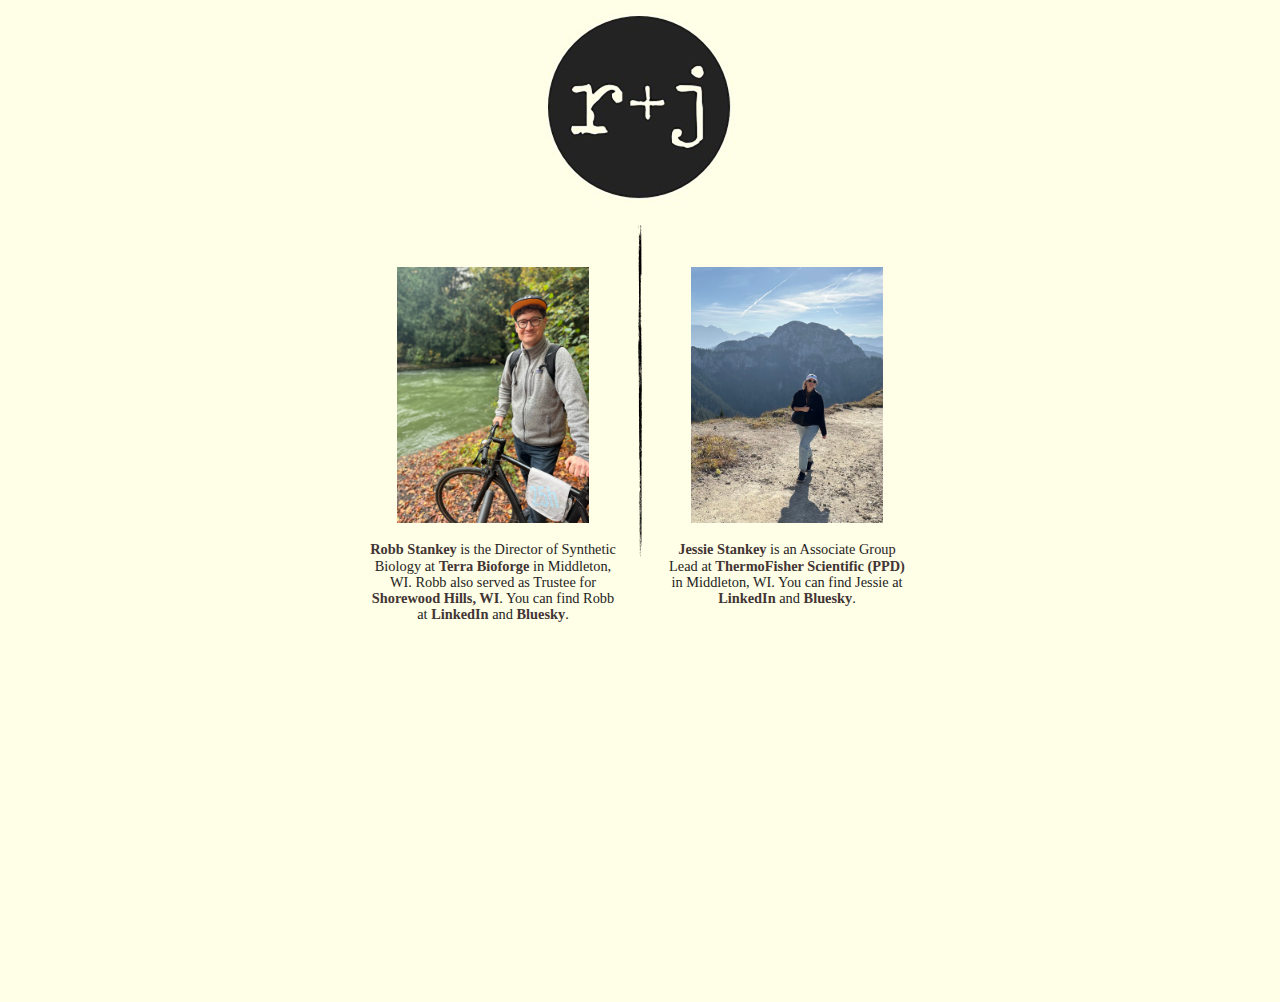
<file: index.html>
<?xml version="1.0" encoding="UTF-8"?>
<!DOCTYPE html PUBLIC "-//W3C//DTD XHTML 1.0 Transitional//EN" "http://www.w3.org/TR/xhtml1/DTD/xhtml1-transitional.dtd">


<html xmlns="http://www.w3.org/1999/xhtml" xml:lang="en" lang="en">
  <head><meta http-equiv="Content-Type" content="text/html; charset=UTF-8" />
    
    <meta name="Generator" content="iWeb 3.0.2" />
    <meta name="iWeb-Build" content="local-build-20110209" />
    <meta http-equiv="X-UA-Compatible" content="IE=EmulateIE7" />
    <meta name="viewport" content="width=700" />
    <title>Robb Stankey &amp; Jessie Stankey</title>

  <meta name="keywords" content="Robb, Robb Stankey, Robert Stankey, Stankey, Jessie, Jessie Stankey, Jessie Oberholser, Jessica, blog, web log, Jessica Oberholser, Robert Stankey, Jessica Stankey, Madison, Wisconsin, Stanley, Robb Stanley, Robert Stanley" />

<meta name="description" content="The personal website for Robb Stankey and Jessie Stankey of Madison, Wisconsin." />

<link rel="shortcut icon" href="/favicon.ico" />

    <link rel="stylesheet" type="text/css" media="screen,print" href="/Robb_+_Jessie___Married_and_in_the_Badger_State_files/Robb_+_Jessie___Married_and_in_the_Badger_State.css" />
    <!--[if lt IE 8]><link rel='stylesheet' type='text/css' media='screen,print' href='///Robb_+_Jessie___Married_and_in_the_Badger_State_files/Robb_+_Jessie___Married_and_in_the_Badger_StateIE.css'/><![endif]-->
    <!--[if gte IE 8]><link rel='stylesheet' type='text/css' media='screen,print' href='///Media/IE8.css'/><![endif]-->
    <script type="text/javascript" src="/Scripts/iWebSite.js"></script>
    <script type="text/javascript" src="/Scripts/Widgets/SharedResources/WidgetCommon.js"></script>
    <script type="text/javascript" src="/Scripts/Widgets/Navbar/navbar.js"></script>
    <script type="text/javascript" src="/Scripts/iWebImage.js"></script>
    <script type="text/javascript" src="/Robb_+_Jessie___Married_and_in_the_Badger_State_files/Robb_+_Jessie___Married_and_in_the_Badger_State.js"></script>


<!-- Clarity tracking code for https://robbplusjessie.com --><script>    (function(c,l,a,r,i,t,y){        c[a]=c[a]||function(){(c[a].q=c[a].q||[]).push(arguments)};        t=l.createElement(r);t.async=1;t.src="https://www.clarity.ms/tag/"+i+"?ref=bwt";        y=l.getElementsByTagName(r)[0];y.parentNode.insertBefore(t,y);    })(window, document, "clarity", "script", "p2n8qd7bb7");</script>



</head>
  <body style="background: rgb(255, 254, 230); margin: 0pt; " onload="onPageLoad();" onunload="onPageUnload();">
	  <h1 style="color: rgb(255, 254, 230); font-size: 1px">Robb Stankey &amp; Jessie Stankey</h1>
    <div style="text-align: center; ">
      <div style="margin-bottom: 0px; margin-left: auto; margin-right: auto; margin-top: 0px; overflow: hidden; position: relative; word-wrap: break-word;  background: rgb(255, 254, 230); text-align: left; width: 700px; " id="body_content">
        <div style="margin-left: 0px; position: relative; width: 700px; z-index: 0; " id="nav_layer">
          <div style="height: 0px; line-height: 0px; " class="bumper"> </div>
          <div class="com-apple-iweb-widget-navbar flowDefining" id="widget0" style="margin-left: 35px; margin-top: 0px; opacity: 1.00; position: relative; width: 630px; z-index: 1; ">
    
            <div id="widget0-navbar" class="navbar">

      
              <div id="widget0-bg" class="navbar-bg">

       
                
      
</div>
              
    
</div>
          </div>
          <script type="text/javascript"><!--//--><![CDATA[//><!--
new NavBar('widget0', 'Scripts/Widgets/Navbar', 'Scripts/Widgets/SharedResources', '.', {"path-to-root": "", "navbar-css": ".navbar {
	font-family: Arial, sans-serif;
	font-size: 1em;
	color: #666;
	margin: 9px 0px 6px 0px;
	line-height: 30px;
}

.navbar-bg {
	text-align: center;
}

.navbar-bg ul {
	list-style: none;
	margin: 0px;
	padding: 0px;
}


li {
	list-style-type: none;
	display: inline;
	padding: 0px 10px 0px 10px;
}


li a {
	text-decoration: none;
	color: #666;
}

li a:visited {
	text-decoration: none;
	color: #666;
}

li a:hover\r{\r
 	color: #463C3C;
	text-decoration: none;\r}


li.current-page a\r{\r	 color: #463C3C;
	text-decoration: none;
	font-weight: bold;\r\r}", "current-page-GUID": "91E5D443-02FF-4FD1-A1F8-6929ABCE5F11", "isCollectionPage": "NO"});
//--><!]]></script>
          <div style="clear: both; height: 0px; line-height: 0px; " class="spacer"> </div>
        </div>
        <div style="float: left; height: 0px; line-height: 0px; margin-left: 0px; position: relative; width: 700px; z-index: 10; " id="header_layer">
          <div style="height: 0px; line-height: 0px; " class="bumper"> </div>
        </div>
        <div style="margin-left: 0px; position: relative; width: 700px; z-index: 5; " id="body_layer">
          <div style="height: 0px; line-height: 0px; " class="bumper"> </div>
          <div style="height: 334px; width: 4px;  height: 334px; left: 350px; position: absolute; top: 222px; width: 1px; z-index: 1; " class="tinyText">
            <div style="position: relative; width: 1px; ">
              <img src="/Robb_+_Jessie___Married_and_in_the_Badger_State_files/shapeimage_1.png" alt="Shape Image" style="height: 334px; left: 0px; margin-left: -2px; position: absolute; top: 0px; width: 4px; " />
            </div>
          </div>
          


          <div style="height: 192px; width: 192px;  height: 192px; left: 254px; position: absolute; top: 10px; width: 192px; z-index: 1; " class="tinyText style_SkipStroke stroke_0">
            <img src="/Robb_+_Jessie___Married_and_in_the_Badger_State_files/header.jpg" alt="Header" style="border: none; height: 192px; width: 192px; " />
          </div>
          


          <div id="id1" style="height: 282px; left: 76px; position: absolute; top: 261px; width: 254px; z-index: 1; " class="style_SkipStroke_1 shape-with-text">
            <div class="text-content graphic_textbox_layout_style_default_External_254_282" style="padding: 0px; ">
              <div class="graphic_textbox_layout_style_default">
                <p style="padding-top: 0pt; " class="paragraph_style"><a href="/Media/robb.jpeg"><img src="/Media/robb.jpeg" alt="Robb Stankey" title="Robb Stankey" style="border: none; width: 192px; " /></a></p><br/>
                <p class="paragraph_style_1"><a
href="https://bsky.app/profile/stankey.bsky.social"><b>Robb Stankey</b></a> is the Director of Synthetic Biology at <a href="https://terrabioforge.com/"><b>Terra Bioforge</b></a> in Middleton, WI. Robb also served as Trustee for <a
href="https://www.shorewood-hills.org/"><b>Shorewood
Hills, WI</b></a>. You can find Robb at <a
href="https://www.linkedin.com/in/rstankey/"><b>LinkedIn</b></a> and <a
href="https://bsky.app/profile/stankey.bsky.social"><b>Bluesky</b></a>.</p>

              </div>
            </div>
          </div>
          


          <div id="id2" style="height: 282px; left: 370px; position: absolute; top: 261px; width: 254px; z-index: 1; " class="style_SkipStroke_1 shape-with-text">
            <div class="text-content graphic_textbox_layout_style_default_External_254_282" style="padding: 0px; ">
              <div class="graphic_textbox_layout_style_default">
                <p style="padding-top: 0pt; " class="paragraph_style_2"><a href="/Media/jessie.jpeg"><img src="/Media/jessie.jpeg" alt="Jessie Stankey" title="Jessie Stankey" style="border: none; width: 192px; " /></a></p><br/>
                <p class="paragraph_style_3"><a
href="https://bsky.app/profile/jstank.bsky.social"><b>Jessie Stankey</b></a> is an
Associate Group Lead at <a href="https://www.ppd.com/"><b>ThermoFisher Scientific (PPD)</b></a> in Middleton, WI. You can find Jessie at <a
href="https://www.linkedin.com/in/jessicastankey/"><b>LinkedIn</b></a> and <a
href="https://bsky.app/profile/jstank.bsky.social"><b>Bluesky</b></a>.</p>
              </div>
            </div>
          </div>
          <div style="height: 1000px; line-height: 1000px; " class="spacer"> </div>
        </div>
        <div style="height: 0px; line-height: 0px; margin-left: 0px; position: relative; width: 700px; z-index: 15; " id="footer_layer">
          <div style="height: 0px; line-height: 0px; " class="bumper"> </div>
        </div>
      </div>
    </div>
 </body>
</html>
</file>
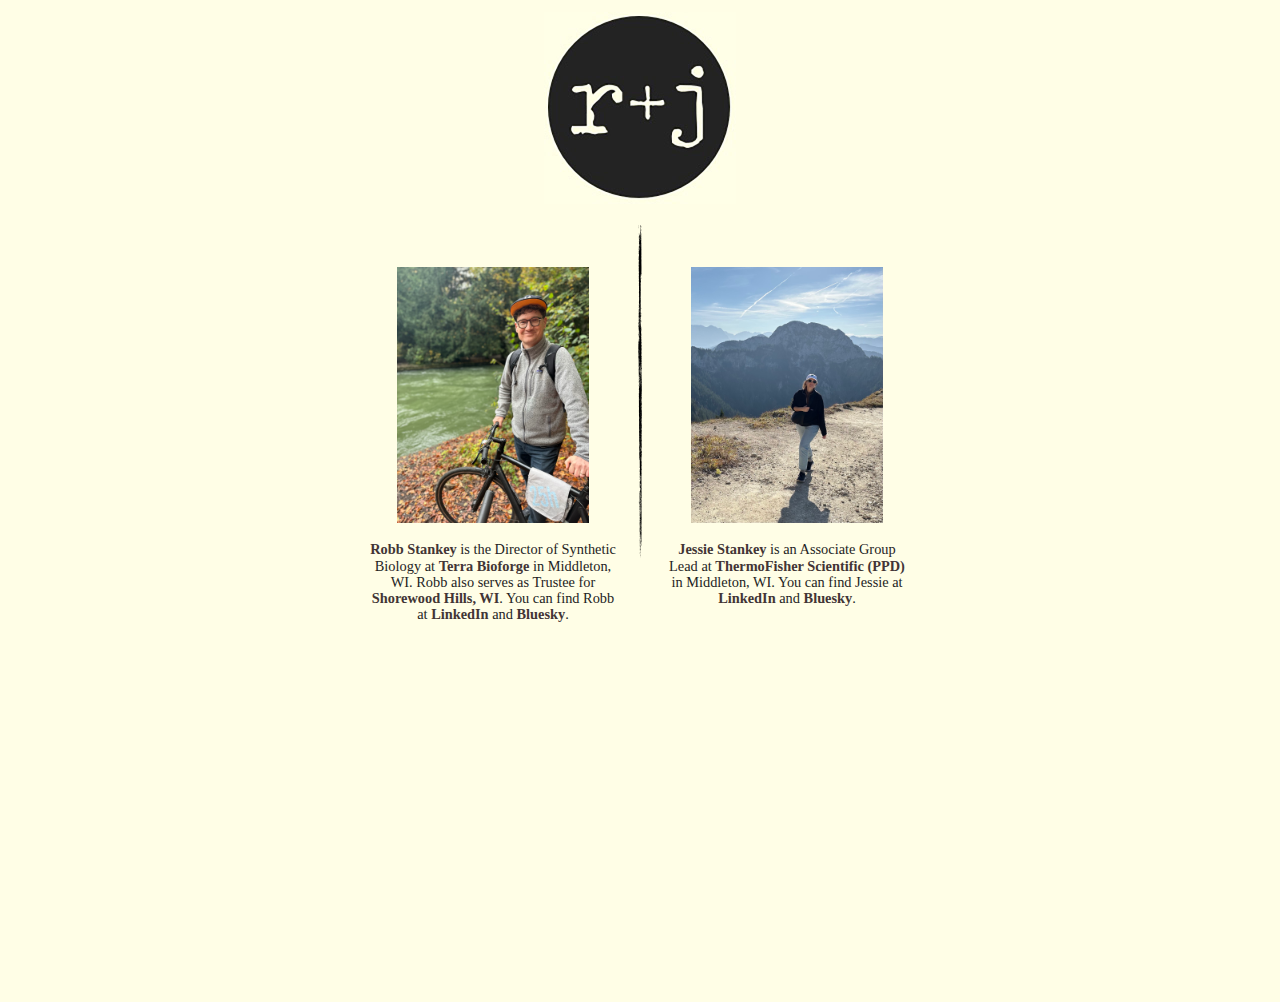
<file: oldsite/index.html>
<?xml version="1.0" encoding="UTF-8"?>
<!DOCTYPE html PUBLIC "-//W3C//DTD XHTML 1.0 Transitional//EN" "http://www.w3.org/TR/xhtml1/DTD/xhtml1-transitional.dtd">


<html xmlns="http://www.w3.org/1999/xhtml" xml:lang="en" lang="en">
  <head><meta http-equiv="Content-Type" content="text/html; charset=UTF-8" />
    
    <meta name="Generator" content="iWeb 3.0.2" />
    <meta name="iWeb-Build" content="local-build-20110209" />
    <meta http-equiv="X-UA-Compatible" content="IE=EmulateIE7" />
    <meta name="viewport" content="width=700" />
    <title>Robb Stankey &amp; Jessie Stankey</title>

  <meta name="keywords" content="Robb, Robb Stankey, Robert Stankey, Stankey, Jessie, Jessie Stankey, Jessie Oberholser, Jessica, blog, web log, Jessica Oberholser, Robert Stankey, Jessica Stankey, Madison, Wisconsin, Stanley, Robb Stanley, Robert Stanley" />

<meta name="description" content="The personal website for Robb Stankey and Jessie Stankey of Madison, Wisconsin." />

<link rel="shortcut icon" href="/favicon.ico" />

    <link rel="stylesheet" type="text/css" media="screen,print" href="/Robb_+_Jessie___Married_and_in_the_Badger_State_files/Robb_+_Jessie___Married_and_in_the_Badger_State.css" />
    <!--[if lt IE 8]><link rel='stylesheet' type='text/css' media='screen,print' href='///Robb_+_Jessie___Married_and_in_the_Badger_State_files/Robb_+_Jessie___Married_and_in_the_Badger_StateIE.css'/><![endif]-->
    <!--[if gte IE 8]><link rel='stylesheet' type='text/css' media='screen,print' href='///Media/IE8.css'/><![endif]-->
    <script type="text/javascript" src="/Scripts/iWebSite.js"></script>
    <script type="text/javascript" src="/Scripts/Widgets/SharedResources/WidgetCommon.js"></script>
    <script type="text/javascript" src="/Scripts/Widgets/Navbar/navbar.js"></script>
    <script type="text/javascript" src="/Scripts/iWebImage.js"></script>
    <script type="text/javascript" src="/Robb_+_Jessie___Married_and_in_the_Badger_State_files/Robb_+_Jessie___Married_and_in_the_Badger_State.js"></script>


<!-- Clarity tracking code for https://robbplusjessie.com --><script>    (function(c,l,a,r,i,t,y){        c[a]=c[a]||function(){(c[a].q=c[a].q||[]).push(arguments)};        t=l.createElement(r);t.async=1;t.src="https://www.clarity.ms/tag/"+i+"?ref=bwt";        y=l.getElementsByTagName(r)[0];y.parentNode.insertBefore(t,y);    })(window, document, "clarity", "script", "p2n8qd7bb7");</script>



</head>
  <body style="background: rgb(255, 254, 230); margin: 0pt; " onload="onPageLoad();" onunload="onPageUnload();">
	  <h1 style="color: rgb(255, 254, 230); font-size: 1px">Robb Stankey &amp; Jessie Stankey</h1>
    <div style="text-align: center; ">
      <div style="margin-bottom: 0px; margin-left: auto; margin-right: auto; margin-top: 0px; overflow: hidden; position: relative; word-wrap: break-word;  background: rgb(255, 254, 230); text-align: left; width: 700px; " id="body_content">
        <div style="margin-left: 0px; position: relative; width: 700px; z-index: 0; " id="nav_layer">
          <div style="height: 0px; line-height: 0px; " class="bumper"> </div>
          <div class="com-apple-iweb-widget-navbar flowDefining" id="widget0" style="margin-left: 35px; margin-top: 0px; opacity: 1.00; position: relative; width: 630px; z-index: 1; ">
    
            <div id="widget0-navbar" class="navbar">

      
              <div id="widget0-bg" class="navbar-bg">

       
                
      
</div>
              
    
</div>
          </div>
          <script type="text/javascript"><!--//--><![CDATA[//><!--
new NavBar('widget0', 'Scripts/Widgets/Navbar', 'Scripts/Widgets/SharedResources', '.', {"path-to-root": "", "navbar-css": ".navbar {
	font-family: Arial, sans-serif;
	font-size: 1em;
	color: #666;
	margin: 9px 0px 6px 0px;
	line-height: 30px;
}

.navbar-bg {
	text-align: center;
}

.navbar-bg ul {
	list-style: none;
	margin: 0px;
	padding: 0px;
}


li {
	list-style-type: none;
	display: inline;
	padding: 0px 10px 0px 10px;
}


li a {
	text-decoration: none;
	color: #666;
}

li a:visited {
	text-decoration: none;
	color: #666;
}

li a:hover\r{\r
 	color: #463C3C;
	text-decoration: none;\r}


li.current-page a\r{\r	 color: #463C3C;
	text-decoration: none;
	font-weight: bold;\r\r}", "current-page-GUID": "91E5D443-02FF-4FD1-A1F8-6929ABCE5F11", "isCollectionPage": "NO"});
//--><!]]></script>
          <div style="clear: both; height: 0px; line-height: 0px; " class="spacer"> </div>
        </div>
        <div style="float: left; height: 0px; line-height: 0px; margin-left: 0px; position: relative; width: 700px; z-index: 10; " id="header_layer">
          <div style="height: 0px; line-height: 0px; " class="bumper"> </div>
        </div>
        <div style="margin-left: 0px; position: relative; width: 700px; z-index: 5; " id="body_layer">
          <div style="height: 0px; line-height: 0px; " class="bumper"> </div>
          <div style="height: 334px; width: 4px;  height: 334px; left: 350px; position: absolute; top: 222px; width: 1px; z-index: 1; " class="tinyText">
            <div style="position: relative; width: 1px; ">
              <img src="/Robb_+_Jessie___Married_and_in_the_Badger_State_files/shapeimage_1.png" alt="Shape Image" style="height: 334px; left: 0px; margin-left: -2px; position: absolute; top: 0px; width: 4px; " />
            </div>
          </div>
          


          <div style="height: 192px; width: 192px;  height: 192px; left: 254px; position: absolute; top: 10px; width: 192px; z-index: 1; " class="tinyText style_SkipStroke stroke_0">
            <img src="/Robb_+_Jessie___Married_and_in_the_Badger_State_files/header.jpg" alt="Header" style="border: none; height: 192px; width: 192px; " />
          </div>
          


          <div id="id1" style="height: 282px; left: 76px; position: absolute; top: 261px; width: 254px; z-index: 1; " class="style_SkipStroke_1 shape-with-text">
            <div class="text-content graphic_textbox_layout_style_default_External_254_282" style="padding: 0px; ">
              <div class="graphic_textbox_layout_style_default">
                <p style="padding-top: 0pt; " class="paragraph_style"><a href="/Media/robb.jpeg"><img src="/Media/robb.jpeg" alt="Robb Stankey" title="Robb Stankey" style="border: none; width: 192px; " /></a></p><br/>
                <p class="paragraph_style_1"><a
href="https://bsky.app/profile/stankey.bsky.social"><b>Robb Stankey</b></a> is the Director of Synthetic Biology at <a href="https://terrabioforge.com/"><b>Terra Bioforge</b></a> in Middleton, WI. Robb also serves as Trustee for <a
href="https://www.shorewood-hills.org/"><b>Shorewood
Hills, WI</b></a>. You can find Robb at <a
href="https://www.linkedin.com/in/rstankey/"><b>LinkedIn</b></a> and <a
href="https://bsky.app/profile/stankey.bsky.social"><b>Bluesky</b></a>.</p>

              </div>
            </div>
          </div>
          


          <div id="id2" style="height: 282px; left: 370px; position: absolute; top: 261px; width: 254px; z-index: 1; " class="style_SkipStroke_1 shape-with-text">
            <div class="text-content graphic_textbox_layout_style_default_External_254_282" style="padding: 0px; ">
              <div class="graphic_textbox_layout_style_default">
                <p style="padding-top: 0pt; " class="paragraph_style_2"><a href="/Media/jessie.jpeg"><img src="/Media/jessie.jpeg" alt="Jessie Stankey" title="Jessie Stankey" style="border: none; width: 192px; " /></a></p><br/>
                <p class="paragraph_style_3"><a
href="https://bsky.app/profile/jstank.bsky.social"><b>Jessie Stankey</b></a> is an
Associate Group Lead at <a href="https://www.ppd.com/"><b>ThermoFisher Scientific (PPD)</b></a> in Middleton, WI. You can find Jessie at <a
href="https://www.linkedin.com/in/jessicastankey/"><b>LinkedIn</b></a> and <a
href="https://bsky.app/profile/jstank.bsky.social"><b>Bluesky</b></a>.</p>
              </div>
            </div>
          </div>
          <div style="height: 1000px; line-height: 1000px; " class="spacer"> </div>
        </div>
        <div style="height: 0px; line-height: 0px; margin-left: 0px; position: relative; width: 700px; z-index: 15; " id="footer_layer">
          <div style="height: 0px; line-height: 0px; " class="bumper"> </div>
        </div>
      </div>
    </div>
 </body>
</html>
</file>
<file: Robb_+_Jessie___Married_and_in_the_Badger_State_files/Robb_+_Jessie___Married_and_in_the_Badger_State.css>
@font-face {
	font-family: TravelingTypewriter;
	src: url('/Robb_%2B_Jessie___Married_and_in_the_Badger_State_files/TravelingTypewriter.ttf');
}
.paragraph_style { 
    color: rgb(35, 35, 35);
    font-family: 'Georgia', serif;
    font-size: 30px;
    font-stretch: normal;
    font-style: normal;
    font-variant: normal;
    font-weight: 400;
    letter-spacing: 0;
    line-height: 111px;
    margin-bottom: 0px;
    margin-left: 0px;
    margin-right: 0px;
    margin-top: 0px;
    opacity: 1.00;
    padding-bottom: 0px;
    padding-top: 0px;
    text-align: center;
    text-decoration: none;
    text-indent: 0px;
    text-transform: none;
}
.style_SkipStroke {
    background: transparent;
    opacity: 1.00;
}
.paragraph_style_1 {
    color: rgb(35, 35, 35);
    font-family: 'Georgia', serif;
    font-size: 24px;
    font-stretch: normal;
    font-style: normal;
    font-variant: normal;
    font-weight: 400;
    letter-spacing: 0;
    line-height: 37px;
    margin-bottom: 0px;
    margin-left: 0px;
    margin-right: 0px;
    margin-top: 0px;
    opacity: 1.00;
    padding-bottom: 0px;
    padding-top: 0px;
    text-align: center;
    text-decoration: none;
    text-indent: 0px;
    text-transform: none;
}
.style_SkipStroke_1 {
    background: transparent;
    opacity: 1.00;
}
.paragraph_style_2 {
    color: rgb(35, 35, 35);
    font-family: 'Georgia', serif;
    font-size: 30px;
    font-stretch: normal;
    font-style: normal;
    font-variant: normal;
    font-weight: 400;
    letter-spacing: 0;
    line-height: 111px;
    margin-bottom: 0px;
    margin-left: 0px;
    margin-right: 0px;
    margin-top: 0px;
    opacity: 1.00;
    padding-bottom: 0px;
    padding-top: 0px;
    text-align: center;
    text-decoration: none;
    text-indent: 0px;
    text-transform: none;
}
.paragraph_style_3 {
    color: rgb(35, 35, 35);
    font-family: 'Georgia', serif;
    font-size: 24px;
    font-stretch: normal;
    font-style: normal;
    font-variant: normal;
    font-weight: 400;
    letter-spacing: 0;
    line-height: 37px;
    margin-bottom: 0px;
    margin-left: 0px;
    margin-right: 0px;
    margin-top: 0px;
    opacity: 1.00;
    padding-bottom: 0px;
    padding-top: 0px;
    text-align: center;
    text-decoration: none;
    text-indent: 0px;
    text-transform: none;
}
.Body {
    color: rgb(88, 77, 77);
    font-family: 'ArialMT', 'Arial', sans-serif;
    font-size: 15px;
    font-stretch: normal;
    font-style: normal;
    font-variant: normal;
    font-weight: 400;
    letter-spacing: 0;
    line-height: 20px;
    margin-bottom: 0px;
    margin-left: 0px;
    margin-right: 0px;
    margin-top: 0px;
    opacity: 1.00;
    padding-bottom: 0px;
    padding-top: 0px;
    text-align: center;
    text-decoration: none;
    text-indent: 0px;
    text-transform: none;
}
.graphic_image_style_default_SkipStroke {
    background: transparent;
    opacity: 1.00;
}
.graphic_textbox_layout_style_default {
    padding: 4px;
}
.graphic_textbox_layout_style_default_External_254_282 {
    position: relative;
}
.graphic_textbox_style_default_SkipStroke {
    background: transparent;
    opacity: 1.00;
}
a {
    color: rgb(66, 53, 53);
    text-decoration: none;
}
a:visited {
    text-decoration: none;
}
a.class1 {
    color: rgb(0, 0, 0);
    text-decoration: none;
}
a.class1:visited {
    text-decoration: none;
}
a.class1:hover {
    text-decoration: none;
}
a.class2 {
    color: rgb(0, 0, 0);
    text-decoration: none;
}
a.class2:visited {
    text-decoration: none;
}
a.class2:hover {
    text-decoration: none;
}
a.class3 {
    color: rgb(0, 0, 0);
    text-decoration: none;
}
a.class3:visited {
    text-decoration: none;
}
a.class3:hover {
    text-decoration: none;
}
a:hover {
    color: rgb(50, 50, 50);
    text-decoration: none;
}
.bumper {
    font-size: 1px;
    line-height: 1px;
}
#widget0 a:hover {
    color: rgb(0, 0, 0);
    text-decoration: none;
}
#widget0 a:visited {
    text-decoration: none;
}
#widget0 a {
    color: rgb(66, 53, 53);
    text-decoration: none;
}
.spacer {
    font-size: 1px;
    line-height: 1px;
}
body { 
    -webkit-text-size-adjust: none;
}
div { 
    overflow: visible; 
}
img { 
    border: none; 
}
.InlineBlock { 
    display: inline; 
}
.InlineBlock { 
    display: inline-block; 
}
.inline-block {
    display: inline-block;
    vertical-align: baseline;
    margin-bottom:0.3em;
}
.inline-block.shape-with-text {
    vertical-align: bottom;
}
.vertical-align-middle-middlebox {
    display: table;
}
.vertical-align-middle-innerbox {
    display: table-cell;
    vertical-align: middle;
}
div.paragraph {
    position: relative;
}
li.full-width {
    width: 100;
}
</file>
